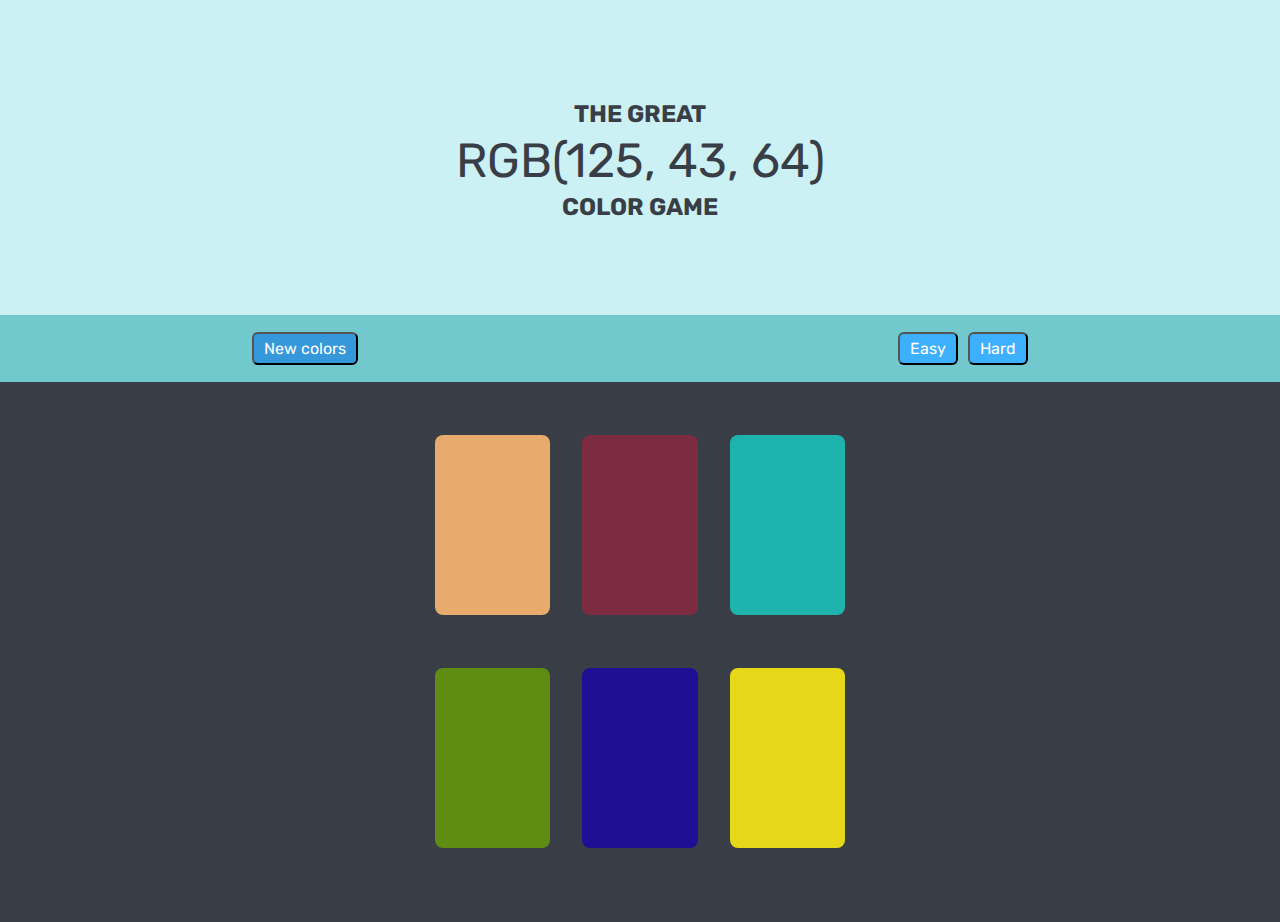
<file: index.html>
<!DOCTYPE html>
<html lang="en">

<head>
    <meta charset="UTF-8">
    <meta http-equiv="X-UA-Compatible" content="IE=edge">
    <meta name="viewport" content="width=device-width, initial-scale=1.0">
    <title>RGB GAME</title>
    <link href="https://fonts.googleapis.com/css2?family=Baloo+Bhai+2&family=Rubik&display=swap" rel="stylesheet">
    <link rel="stylesheet" href="style.css">
    <!-- linking css file -->
</head>

<body>
    <div class="top">
        <div class="top_line" id="top_line1">
            <strong>THE GREAT</strong>
        </div>
        <div class="top_line" id="top_line2">
            RGB()
        </div>
        <div class="top_line" id="top_line3">
            <strong> COLOR GAME </strong>
        </div>
    </div>

    <div class="middle">
        <div class="middle_container">
            <button class="btn" id="middle_container1">New colors</button>
            
        </div>
        <div class="middle_container" id="middle_container2">

        </div>
        <div class="middle_container" id="middle_container3">
            <button class="btn mode-color-other" id="easymode">Easy </button>
            <button class="btn mode-color-curr mode-color-other" id="hardmode"> Hard </button>

        </div>
    </div>
    <div class="bottom">
        <div class="box_group1">
            <div class="box" id="box1"></div>
            <div class="box" id="box2"></div>
            <div class="box" id="box3"></div>
        </div>
        <div class="box_group2">
            <div class="box" id="box4"></div>
            <div class="box" id="box5"></div>
            <div class="box" id="box6"></div>
        </div>
    </div>

</body>
<script src='myscript.js'></script>

</html>
</file>
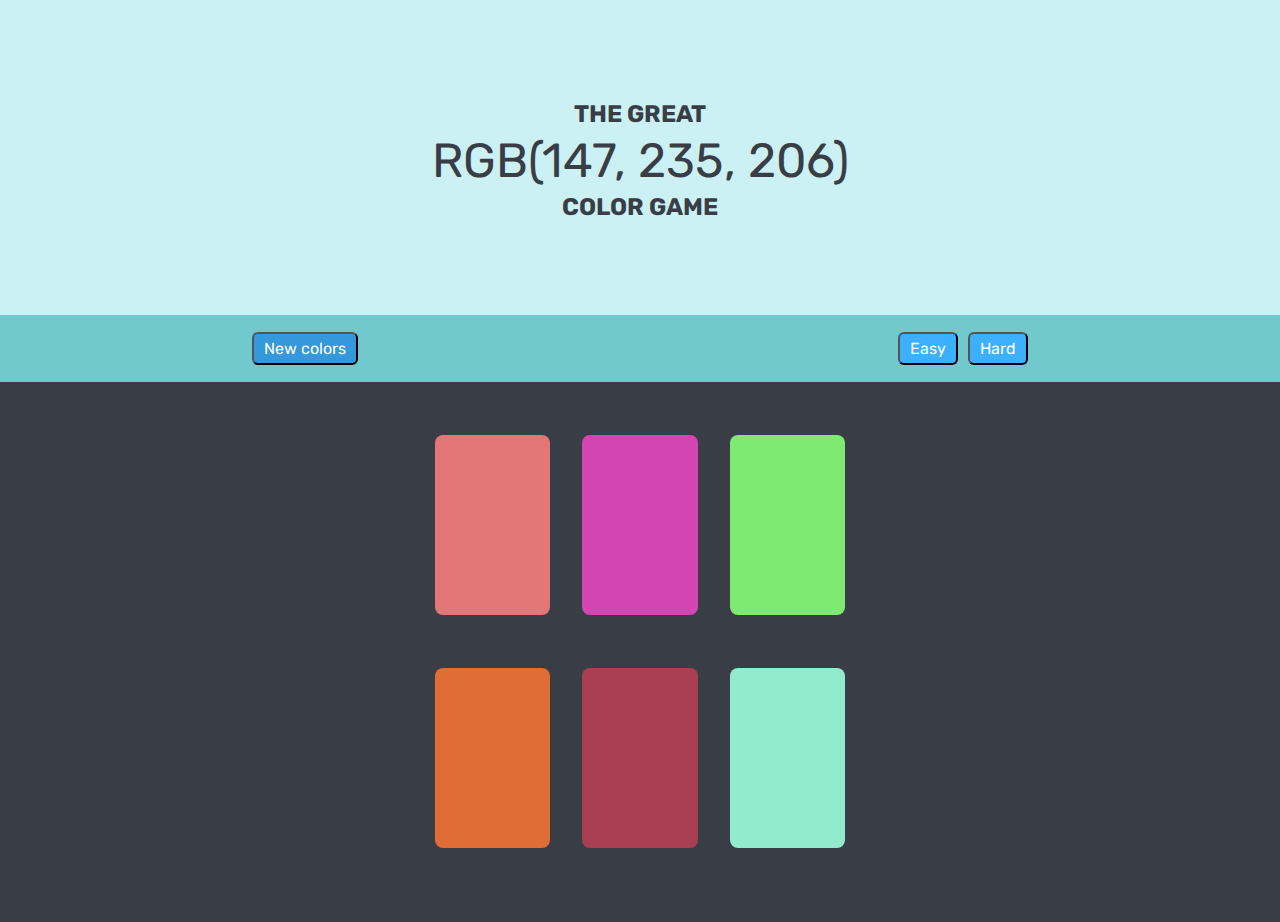
<file: index .html>
<!DOCTYPE html>
<html lang="en">

<head>
    <meta charset="UTF-8">
    <meta http-equiv="X-UA-Compatible" content="IE=edge">
    <meta name="viewport" content="width=device-width, initial-scale=1.0">
    <title>RGB GAME</title>
    <link href="https://fonts.googleapis.com/css2?family=Baloo+Bhai+2&family=Rubik&display=swap" rel="stylesheet">
    <link rel="stylesheet" href="style.css">

   

</head>

<body>
    <div class="top">
        <div class="top_line" id="top_line1">
            <strong>THE GREAT</strong>
        </div>
        <div class="top_line" id="top_line2">
            RGB()
        </div>
        <div class="top_line" id="top_line3">
            <strong> COLOR GAME </strong>
        </div>
    </div>

    <div class="middle">
        <div class="middle_container">
            <button class="btn" id="middle_container1">New colors</button>
            
        </div>
        <div class="middle_container" id="middle_container2">

        </div>
        <div class="middle_container" id="middle_container3">
            <button class="btn mode-color-other" id="easymode">Easy </button>
            <button class="btn mode-color-curr mode-color-other" id="hardmode"> Hard </button>

        </div>
    </div>
    <div class="bottom">
        <div class="box_group1">
            <div class="box" id="box1"></div>
            <div class="box" id="box2"></div>
            <div class="box" id="box3"></div>
        </div>
        <div class="box_group2">
            <div class="box" id="box4"></div>
            <div class="box" id="box5"></div>
            <div class="box" id="box6"></div>
        </div>
    </div>

</body>
<script src='myscript.js'></script>

</html>
</file>
<file: style.css>
/* <style> */
body {
    margin: 0px;
    font-family: 'Rubik', sans-serif;
}

.top {
    display: flex;
    flex-flow: column wrap;
    background-color: #CBF1F5;
    color: #393E46;
    height: 35vh;
    align-items: center;
    justify-content: center;

}

.top_line {
    /* border: 4px solid red; */
    margin: 2px;
}

#top_line1 {
    margin-top: 15px;
    font-size: 1.5rem;
}

#top_line3 {
    margin-bottom: 10px;
    font-size: 1.5rem;
}

#top_line2 {
    font-size: 3rem;
}

.middle {
    display: flex;
    flex-flow: row wrap;
    align-items: center;
    justify-content: space-evenly;
    background-color: #71C9CE;
    height: 7vh;
    padding: 2px;


}

/* .middle_container {
    margin: auto;
    padding: 1%;
} */

#middle_container1:hover {
    background-color: #3498db;
}

#middle_container2 {
    padding-left: 2.5rem;
}

#middle_container3 {
    /* display: flex; */
}


.bottom {
    display: flex;
    flex-direction: column;

    height: 60vh;
    background-color: #393E46;
}


.box_group1,
.box_group2 {
    display: flex;
    flex-direction: row;
    justify-content: center;
    margin-top: 5vh;

    height: 20;
    align-items: center;
}

/* .box_group2{
    margin-top: 3vh;
} */

.box {
    height: 20vh;
    width: 9vw;
    background-color: beige;
    margin: .5rem 1rem 0rem 1rem;
    border-radius: 8px;
}

.btn {
    background: #3498db;
    border-radius: 6px;
    font-family: Georgia;
    color: #ffffff;
    font-size: 16px;
    padding: 5px 10px;
    /* margin-right: 9px; */
    text-decoration: none;
    font-family: 'Rubik', sans-serif;
}

.mode-color-curr{
    cursor: pointer;        
    background: #3498db;
    
}
.mode-color-other{
    cursor: pointer;        
    background: #3cb0fd;
}

.mode-color-other:hover {
    background: #fdc03c;
    text-decoration: none;
    cursor: pointer;
}

#hardmode{
    margin-left: 6px;
}

@media (max-width: 700px)
{
    .box{
        height: 12vh;
        width: 15vw;
    }
    #top_line1 {
    margin-top: 15px;
    font-size: 2rem;
    }

    #top_line3 {
        margin-bottom: 10px;
        font-size: 2rem;
    }

    #top_line2 {
        font-size: 2.5rem;
    }

    #middle_container2 {
        padding-left: 0px;
    }
}

/* </style> */
</file>
